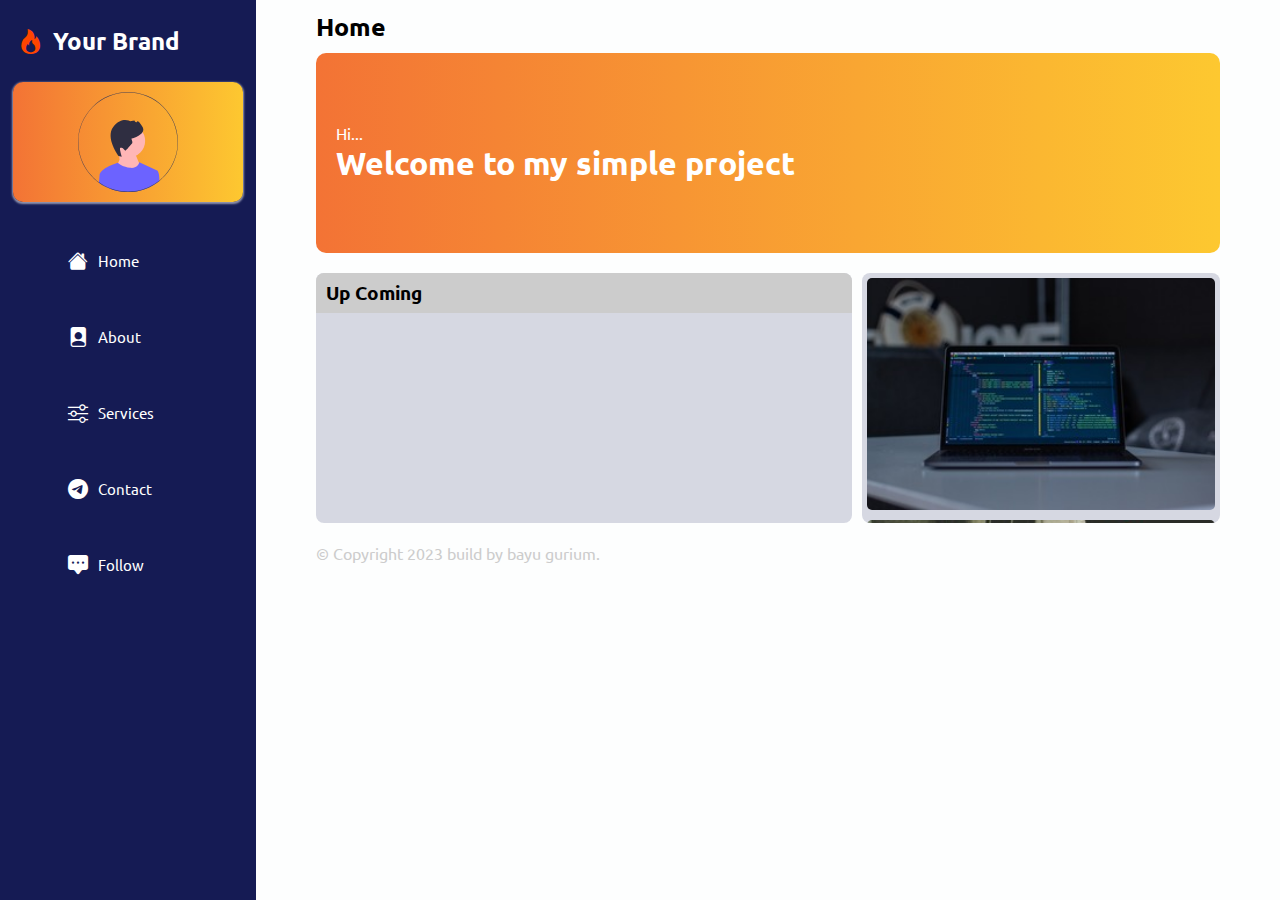
<file: index.html>
<!DOCTYPE html>
<html lang="en">
  <head>
    <meta charset="UTF-8" />
    <meta http-equiv="X-UA-Compatible" content="IE=edge" />
    <meta name="viewport" content="width=device-width, initial-scale=1.0" />
    <title>Simple sidebar - HTML-CSS</title>
    <!-- icons-->
    <link
      rel="stylesheet"
      href="https://cdn.jsdelivr.net/npm/bootstrap-icons@1.10.5/font/bootstrap-icons.css"
    />

    <!-- my fonts -->
    <link
      href="https://fonts.googleapis.com/css2?family=Ubuntu&display=swap"
      rel="stylesheet"
    />

    <!-- my style -->
    <link rel="stylesheet" href="style.css" />
  </head>
  <body>
    <div class="container">
      <aside>
        <div class="aside-content">
          <div class="items satu">
            <a href="">
              <i class="bi bi-fire logo"></i>
              <h2>Your Brand</h2>
            </a>
          </div>
          <div class="items dua">
            <a href="">
              <img src="asset/my-avatar.svg" alt="my-avatar" />
            </a>
          </div>
          <div class="items tiga">
            <a href="index.html">
              <i class="bi bi-house-fill c-icon"></i>
              <p class="label">Home</p>
            </a>
          </div>
          <div class="items tiga">
            <a href="about.html">
              <i class="bi bi-file-person-fill c-icon"></i>
              <p class="label">About</p>
            </a>
          </div>
          <div class="items tiga">
            <a href="services.html">
              <i class="bi bi-sliders c-icon"></i>
              <p class="label">Services</p>
            </a>
          </div>
          <div class="items tiga">
            <a href="">
              <i class="bi bi-telegram c-icon"></i>
              <p class="label">Contact</p>
            </a>
          </div>
          <div class="items tiga">
            <a href="">
              <i class="bi bi-chat-square-dots-fill c-icon"></i>
              <p class="label">Follow</p>
            </a>
          </div>
        </div>
      </aside>

      <main>
        <div class="container-main">
          <h2 class="link">Home</h2>
          <div class="hero">
            <p>Hi...</p>
            <h1>Welcome to my simple project</h1>
          </div>

          <div class="content">
            <div class="panel">
              <div class="panel-header">
                <h3>Up Coming</h3>
              </div>
            </div>

            <div class="img-panel">
              <div class="img-1">
                <img src="asset/1.jpg" />
                <img src="asset/2.jpg" />
                <img src="asset/heero.jpg" />
              </div>
            </div>
          </div>

          <footer>
            <p>&copy; Copyright 2023 build by <a href="">bayu gurium.</a></p>
          </footer>
        </div>
      </main>
    </div>
  </body>
</html>
</file>
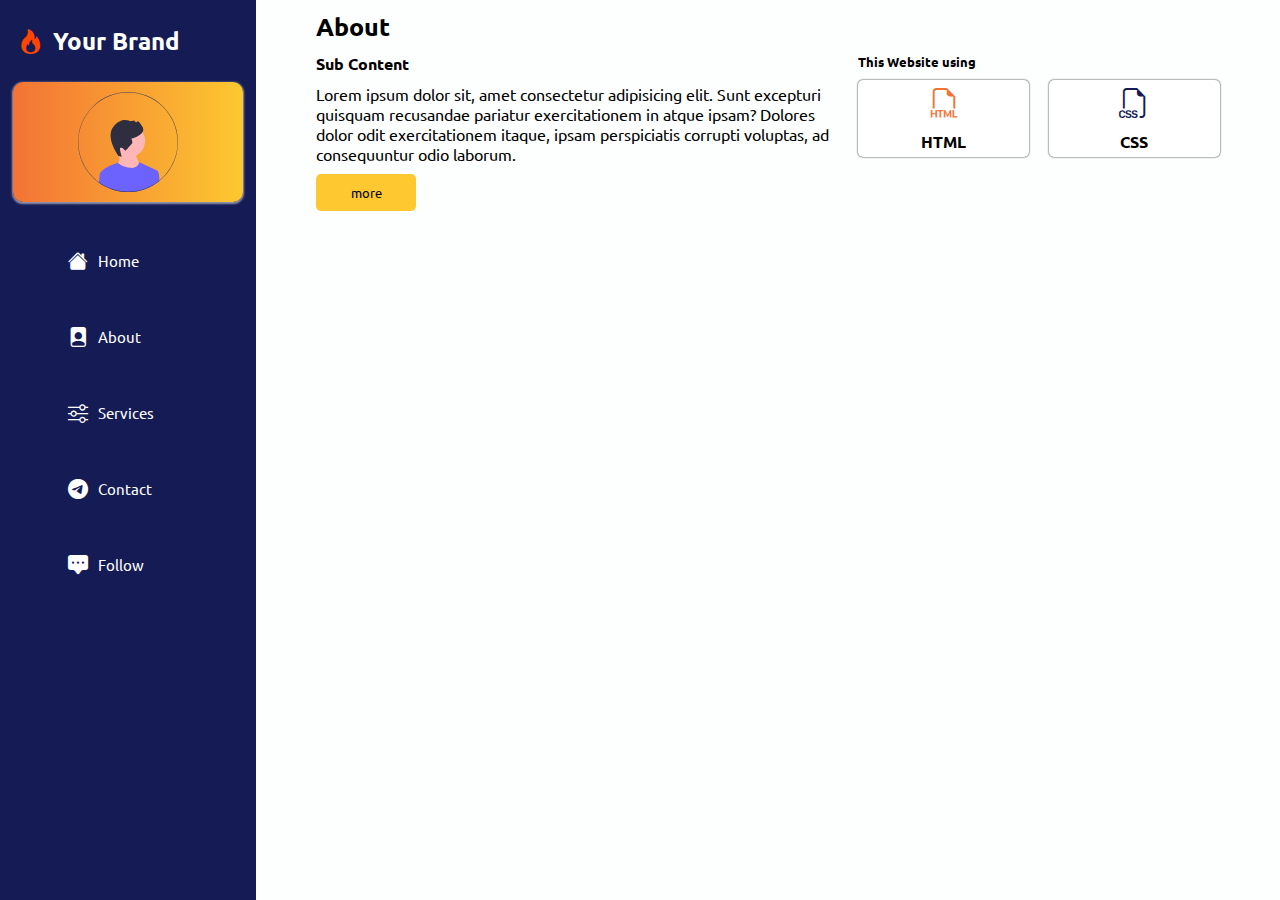
<file: about.html>
<!DOCTYPE html>
<html lang="en">
  <head>
    <meta charset="UTF-8" />
    <meta http-equiv="X-UA-Compatible" content="IE=edge" />
    <meta name="viewport" content="width=device-width, initial-scale=1.0" />
    <title>Simple sidebar - HTML-CSS</title>

    <!-- icons-->
    <link
      rel="stylesheet"
      href="https://cdn.jsdelivr.net/npm/bootstrap-icons@1.10.5/font/bootstrap-icons.css"
    />

    <!-- my fonts -->
    <link
      href="https://fonts.googleapis.com/css2?family=Ubuntu&display=swap"
      rel="stylesheet"
    />

    <!-- my style -->
    <link rel="stylesheet" href="style.css" />
  </head>
  <body>
    <div class="container">
      <aside>
        <div class="aside-content">
          <div class="items satu">
            <a href="">
              <i class="bi bi-fire logo"></i>
              <h2>Your Brand</h2>
            </a>
          </div>
          <div class="items dua">
            <a href="">
              <img src="asset/my-avatar.svg" alt="my-avatar" />
            </a>
          </div>
          <div class="items tiga">
            <a href="index.html">
              <i class="bi bi-house-fill c-icon"></i>
              <p class="label">Home</p>
            </a>
          </div>
          <div class="items tiga">
            <a href="about.html">
              <i class="bi bi-file-person-fill c-icon"></i>
              <p class="label">About</p>
            </a>
          </div>
          <div class="items tiga">
            <a href="services.html">
              <i class="bi bi-sliders c-icon"></i>
              <p class="label">Services</p>
            </a>
          </div>
          <div class="items tiga">
            <a href="">
              <i class="bi bi-telegram c-icon"></i>
              <p class="label">Contact</p>
            </a>
          </div>
          <div class="items tiga">
            <a href="">
              <i class="bi bi-chat-square-dots-fill c-icon"></i>
              <p class="label">Follow</p>
            </a>
          </div>
        </div>
      </aside>

      <main>
        <div class="container-main">
          <h2 class="link">About</h2>

          <div class="content">
            <div class="about-panel">
              <h4>Sub Content</h4>
              <p>
                Lorem ipsum dolor sit, amet consectetur adipisicing elit. Sunt
                excepturi quisquam recusandae pariatur exercitationem in atque
                ipsam? Dolores dolor odit exercitationem itaque, ipsam
                perspiciatis corrupti voluptas, ad consequuntur odio laborum.
              </p>
              <button type="submit">more</button>
            </div>
            <div class="about-img">
              <h5>This Website using</h5>
              <div class="about-icons">
                <div class="html">
                  <i class="bi bi-filetype-html c-icons"></i>
                  <p>HTML</p>
                </div>
                <div class="html">
                  <i class="bi bi-filetype-css c-icons css"></i>
                  <p>CSS</p>
                </div>
              </div>
            </div>
          </div>
          <!-- <footer>
            <p>&copy; Copyright 2023 build by <a href="">bayu gurium.</a></p>
          </footer> -->
        </div>
      </main>
    </div>
  </body>
</html>
</file>
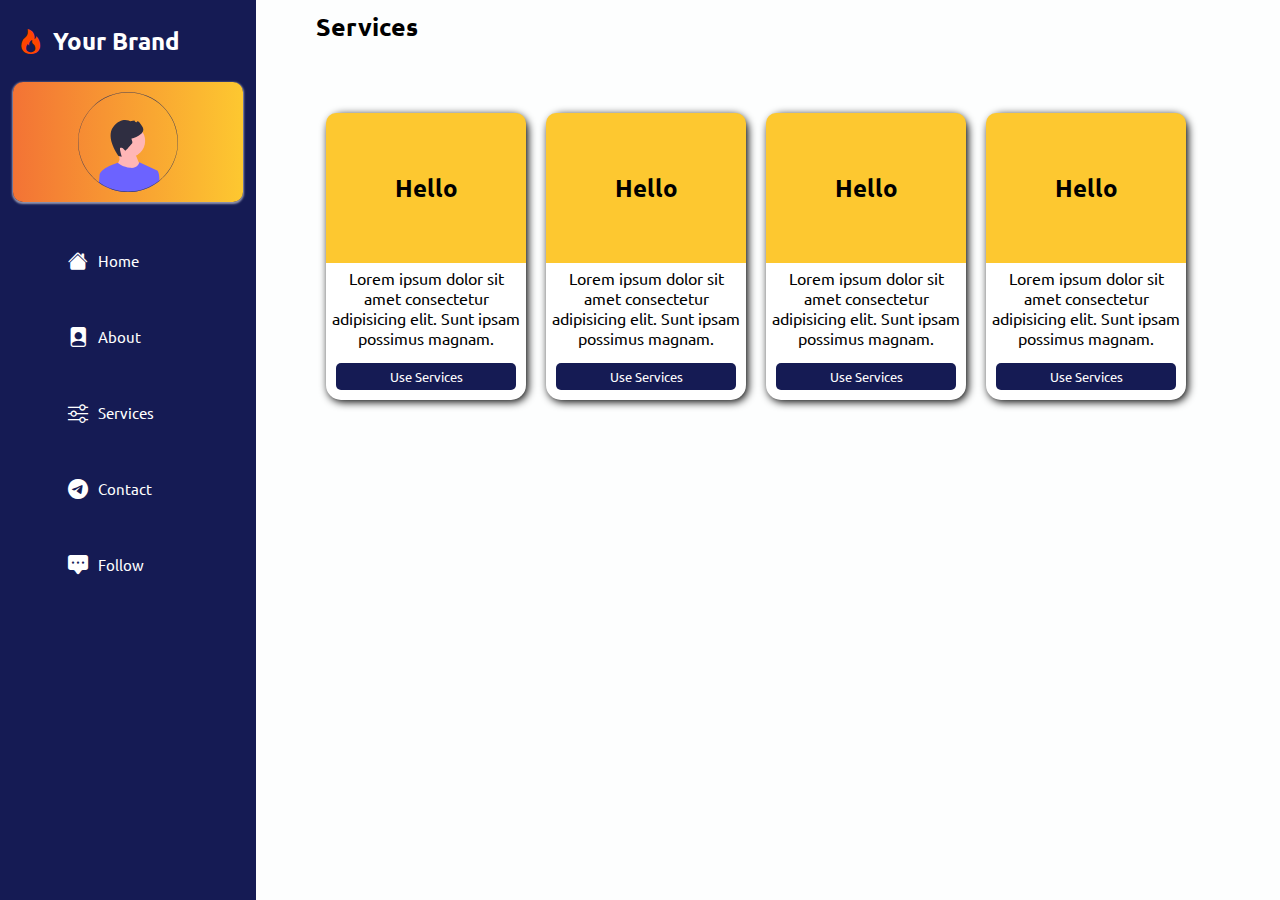
<file: services.html>
<!DOCTYPE html>
<html lang="en">
  <head>
    <meta charset="UTF-8" />
    <meta http-equiv="X-UA-Compatible" content="IE=edge" />
    <meta name="viewport" content="width=device-width, initial-scale=1.0" />
    <title>Simple sidebar - HTML-CSS</title>

    <!-- icons-->
    <link
      rel="stylesheet"
      href="https://cdn.jsdelivr.net/npm/bootstrap-icons@1.10.5/font/bootstrap-icons.css"
    />

    <!-- my fonts -->
    <link
      href="https://fonts.googleapis.com/css2?family=Ubuntu&display=swap"
      rel="stylesheet"
    />

    <!-- my style -->
    <link rel="stylesheet" href="style.css" />
  </head>
  <body>
    <div class="container">
      <aside>
        <div class="aside-content">
          <div class="items satu">
            <a href="">
              <i class="bi bi-fire logo"></i>
              <h2>Your Brand</h2>
            </a>
          </div>
          <div class="items dua">
            <a href="">
              <img src="asset/my-avatar.svg" alt="my-avatar" />
            </a>
          </div>
          <div class="items tiga">
            <a href="index.html">
              <i class="bi bi-house-fill c-icon"></i>
              <p class="label">Home</p>
            </a>
          </div>
          <div class="items tiga">
            <a href="about.html">
              <i class="bi bi-file-person-fill c-icon"></i>
              <p class="label">About</p>
            </a>
          </div>
          <div class="items tiga">
            <a href="services.html">
              <i class="bi bi-sliders c-icon"></i>
              <p class="label">Services</p>
            </a>
          </div>
          <div class="items tiga">
            <a href="">
              <i class="bi bi-telegram c-icon"></i>
              <p class="label">Contact</p>
            </a>
          </div>
          <div class="items tiga">
            <a href="">
              <i class="bi bi-chat-square-dots-fill c-icon"></i>
              <p class="label">Follow</p>
            </a>
          </div>
        </div>
      </aside>

      <main>
        <div class="container-main">
          <h2 class="link">Services</h2>

          <div class="content">
            <div class="services">
              <div class="card">
                <div class="card-header">
                  <h2>Hello</h2>
                </div>
                <div class="card-body">
                  Lorem ipsum dolor sit amet consectetur adipisicing elit. Sunt
                  ipsam possimus magnam.
                </div>
                <button type="submit">Use Services</button>
              </div>
              <div class="card promo">
                <div class="card-header">
                  <h2>Hello</h2>
                </div>
                <div class="card-body">
                  Lorem ipsum dolor sit amet consectetur adipisicing elit. Sunt
                  ipsam possimus magnam.
                </div>
                <button type="submit">Use Services</button>
              </div>
              <div class="card">
                <div class="card-header">
                  <h2>Hello</h2>
                </div>
                <div class="card-body">
                  Lorem ipsum dolor sit amet consectetur adipisicing elit. Sunt
                  ipsam possimus magnam.
                </div>
                <button type="submit">Use Services</button>
              </div>
              <div class="card">
                <div class="card-header">
                  <h2>Hello</h2>
                </div>
                <div class="card-body">
                  Lorem ipsum dolor sit amet consectetur adipisicing elit. Sunt
                  ipsam possimus magnam.
                </div>
                <button type="submit">Use Services</button>
              </div>
            </div>
          </div>
        </div>
      </main>
    </div>
  </body>
</html>
</file>
<file: style.css>
* {
  padding: 0;
  margin: 0;
  box-sizing: border-box;
  font-family: "Ubuntu", sans-serif;
}
body {
  background-color: #ccc;
}
.container {
  display: flex;
}
aside {
  width: 20%;
  background-color: #151b54;
  min-height: 100vh;
}
.aside-content {
  width: 90%;
  margin: 5px auto;
}

main {
  width: 80%;
  background-color: #fdfefe;
  padding: 10px;
}

.items a {
  width: 100%;
  display: flex;
  align-items: center;
  padding: 5px;
  box-sizing: border-box;
  text-decoration: none;
  color: #fff;
}
.c-icon {
  font-size: 20px;
  margin-right: 10px;
}
.logo {
  font-size: 25px;
  margin-right: 10px;
  color: orangered;
}
.items.satu {
  margin: 20px 0;
}
.items.dua img {
  width: 100px;
  margin: 0 auto;
}
.items.dua {
  width: 100%;
  padding: 5px;
  margin-bottom: 40px;
  border-radius: 10px;
  background: #fdc830;
  background: -webkit-linear-gradient(to right, #f37335, #fdc830);
  background: linear-gradient(to right, #f37335, #fdc830);
  box-shadow: 0 1px 2px 1px #ffffff88;
}
.items.tiga {
  border-radius: 10px;
  margin-bottom: 40px;
  transition: 0.5s;
  padding: 0 50px;
  font-style: normal;
  font-size: 15px;
}
.items.tiga:hover {
  background: #fdc830;
  background: -webkit-linear-gradient(to right, #f37335, #fdc830);
  background: linear-gradient(to right, #f37335, #fdc830);
  transform: scale(1.1);
}
/* MAIIN CONTENT STYLE */
.container-main {
  width: 90%;
  margin: auto;
}
.link {
  font-size: 25px;
  margin-bottom: 10px;
}
.hero {
  width: 100%;
  background: #fdc830;
  background: -webkit-linear-gradient(to right, #f37335, #fdc830);
  background: linear-gradient(to right, #f37335, #fdc830);
  min-height: 200px;
  color: #fff;
  border-radius: 10px;
  padding: 0 20px;
  display: flex;
  flex-direction: column;
  justify-content: center;
  margin-bottom: 20px;
}
.hero h1 {
  color: #fff;
}
.content {
  display: flex;
  gap: 10px;
}
.panel {
  width: 60%;
  min-height: 200px;
  background-color: #151b542a;
  border-radius: 8px;
}
.panel-header {
  height: 40px;
  background-color: #ccc;
  display: flex;
  align-items: center;
  padding: 10px;
  border-radius: 8px 8px 0 0;
}
.img-panel {
  width: 40%;
  height: 250px;
  background-color: #151b542a;
  border-radius: 8px;
  padding: 5px;
  overflow: auto;
}
.img-1 {
  display: flex;
  flex-direction: column;
  align-items: center;
}
.img-1 img {
  width: 100%;
  background-color: salmon;
  border-radius: 5px;
  margin-bottom: 10px;
}

footer {
  margin-top: 20px;
}
footer p,
a {
  color: #ccc;
  text-decoration: none;
}

/* ABOUT STYLE */
.about-panel {
  width: 60%;
}
.about-panel button {
  width: 100px;
  border: none;
  outline: none;
  padding: 10px;
  cursor: pointer;
  background-color: #fdc830;
  margin: 10px 0;
  border-radius: 5px;
}
.about-panel h4 {
  margin-bottom: 10px;
}
.about-img {
  width: 40%;
}
.about-img h5 {
  margin-bottom: 10px;
}
.about-icons {
  display: flex;
  gap: 20px;
}
.html {
  width: 200px;
  background-color: #fff;
  box-shadow: 0 0 2px #000;
  border-radius: 5px;
  text-align: center;
  padding: 5px;
}
.c-icons {
  font-size: 30px;
  color: #f37335;
}
.c-icons.css {
  font-size: 30px;
  color: #151b54;
}
.html p {
  margin-top: 10px;
  font-weight: bold;
}

/* services STYLE */
.services {
  width: 100%;
  padding: 10px;
  display: flex;
  gap: 20px;
}
.card {
  width: 200px;
  min-height: 100px;
  background-color: #fff;
  border-radius: 15px;
  box-shadow: 2px 2px 8px #000;
  transition: 0.5s;
  margin-top: 50px;
}
.card:hover {
  transform: scale(1.1);
}
.card-header {
  background-color: #ccc;
  height: 150px;
  background-color: #fdc830;
  border-radius: 10px 10px 0 0;
  display: flex;
  justify-content: center;
  align-items: center;
}
.card-body {
  padding: 5px;
  text-align: center;
}
.card button {
  width: 90%;
  border: none;
  outline: none;
  padding: 5px;
  border-radius: 5px;
  cursor: pointer;
  margin: 10px;
  background-color: #151b54;
  color: #fff;
  font-weight: normal;
}
/* responsive breakpoint */
@media screen and (max-width: 922px) {
  aside {
    width: 150px;
    padding: 0 10px;
  }
  .items.satu h2 {
    font-size: 14px;
  }
  .items.satu {
    padding-left: 0px;
  }
  .items.dua img {
    width: 50px;
  }
  .items.tiga p {
    font-size: 12px;
    text-align: center;
  }
  .items.tiga {
    padding: 0 20px;
  }

  /* content HOME*/
  .hero {
    min-height: 100px;
  }
  .hero h1 {
    color: #fff;
    font-size: 20px;
  }
  .content {
    display: flex;
    flex-direction: column;
    gap: 10px;
  }
  .panel,
  .img-panel {
    width: 100%;
  }
  .img-panel {
    height: 300px;
  }
  .img-1 img {
    width: 100%;
  }

  /* content ABOUT */
  .about-panel {
    width: 100%;
    text-align: justify;
  }
  .about-panel button {
    width: 50%;
  }
  .about-img {
    width: 100%;
    padding: 20px 0;
  }
  .html {
    width: 200px;
    padding: 20px;
    display: flex;
  }

  /* content SERVICES */
  /* services STYLE */
  .services {
    width: 100%;
    padding: 10px;
    display: flex;
    flex-wrap: wrap;
    gap: 20px;
    justify-content: center;
  }
  .card {
    width: 200px;
    min-height: 100px;
    background-color: #fff;
    border-radius: 15px;
    box-shadow: 2px 2px 8px #000;
    transition: 0.5s;
    margin-top: 10px;
  }
  .card:hover {
    transform: scale(1.1);
  }
  .card-header {
    background-color: #ccc;
    height: 150px;
    background-color: #fdc830;
    border-radius: 10px 10px 0 0;
    display: flex;
    justify-content: center;
    align-items: center;
  }
  .card-body {
    padding: 5px;
    text-align: center;
  }
  .card button {
    width: 90%;
    border: none;
    outline: none;
    padding: 5px;
    border-radius: 5px;
    cursor: pointer;
    margin: 10px;
    background-color: #151b54;
    color: #fff;
    font-weight: normal;
  }
}

@media screen and (max-width: 600px) {
  aside {
    width: 100px;
    padding: 0 10px;
  }
  .items.satu h2 {
    display: none;
  }
  .items.satu {
    padding-left: 20px;
  }
  .items.dua img {
    width: 50px;
  }
  .items.tiga p {
    display: none;
  }
  .items.tiga {
    padding: 0 20px;
  }

  /* content HOME*/
  .hero {
    min-height: 100px;
  }
  .hero h1 {
    color: #fff;
    font-size: 20px;
  }
  .content {
    display: flex;
    flex-direction: column;
    gap: 10px;
  }
  .panel,
  .img-panel {
    width: 100%;
  }
  .img-panel {
    height: 220px;
  }

  /* content ABOUT */
  .about-panel {
    width: 100%;
    text-align: justify;
  }
  .about-panel button {
    width: 100%;
  }
  .about-img {
    width: 100%;
    padding: 20px 0;
  }
  .html {
    width: 100px;
    display: flex;
  }

  /* services STYLE */
  .services {
    width: 100%;
    padding: 20px;
    display: flex;
    gap: 10px;
  }
  .card {
    width: 90%;
    min-height: 100px;
    background-color: #fff;
    border-radius: 15px;
    box-shadow: 2px 2px 8px #000;
    transition: 0.5s;
  }
  .card:hover {
    transform: scale(1.1);
  }
  .card-header {
    background-color: #ccc;
    height: 150px;
    background-color: #fdc830;
    border-radius: 10px 10px 0 0;
    display: flex;
    justify-content: center;
    align-items: center;
  }
  .card-body {
    padding: 5px;
    text-align: center;
  }
  .card button {
    width: 90%;
    border: none;
    outline: none;
    padding: 5px;
    border-radius: 5px;
    cursor: pointer;
    margin: 10px;
    background-color: #151b54;
    color: #fff;
    font-weight: normal;
  }
}
</file>
